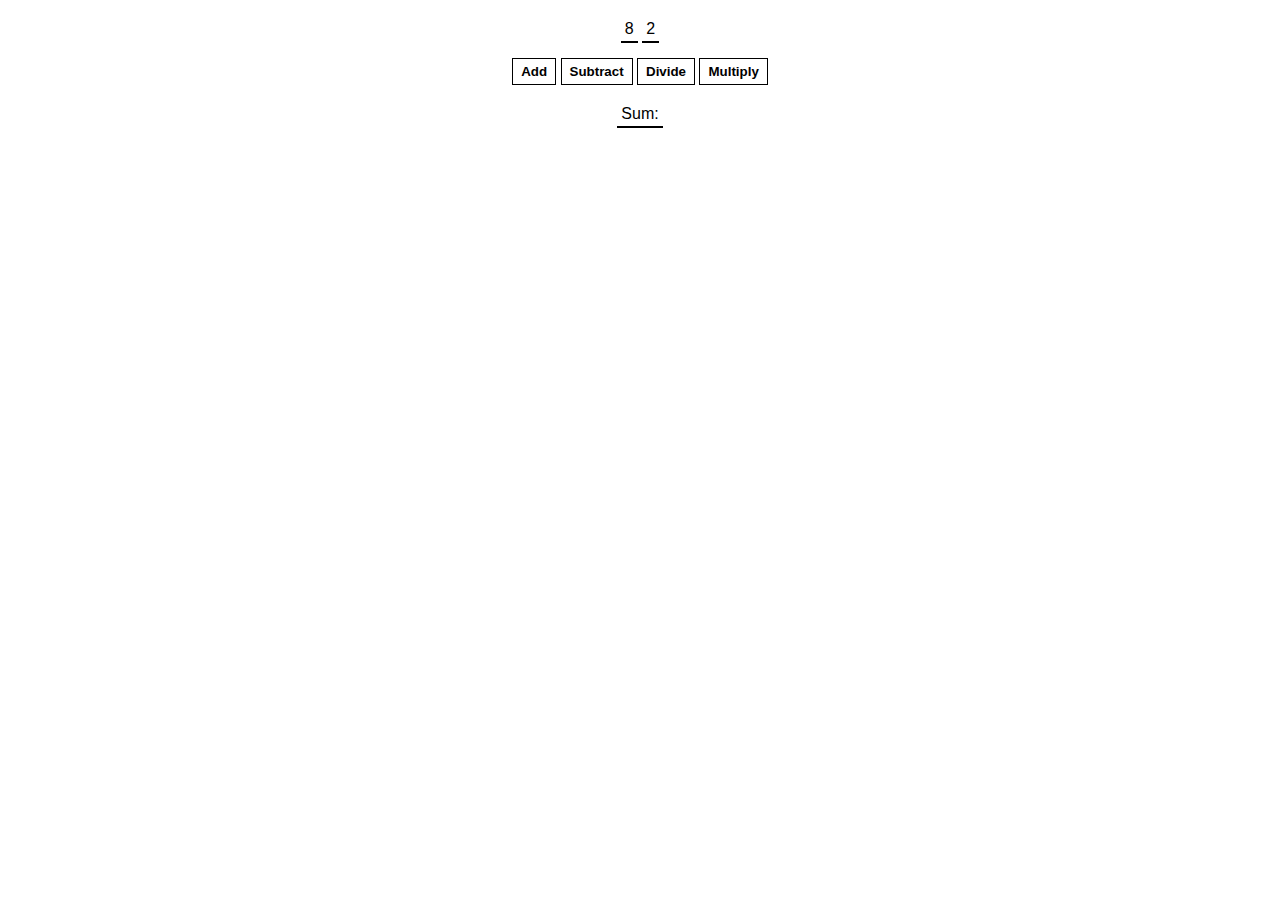
<file: index.html>
<html>
    <head>
        <link rel="stylesheet" href="index.css">
    </head>
    <body>
        <span id="num1-el"></span>
        <span id="num2-el"></span>
        <br>
        <button onclick="add()">Add</button>
        <button onclick="subtract()">Subtract</button>
        <button onclick="divide()">Divide</button>
        <button onclick="multiply()">Multiply</button>
        <br>
        <span id="sum-el">Sum: </span>
        <script src="index.js"></script>
    </body>
</html>
</file>
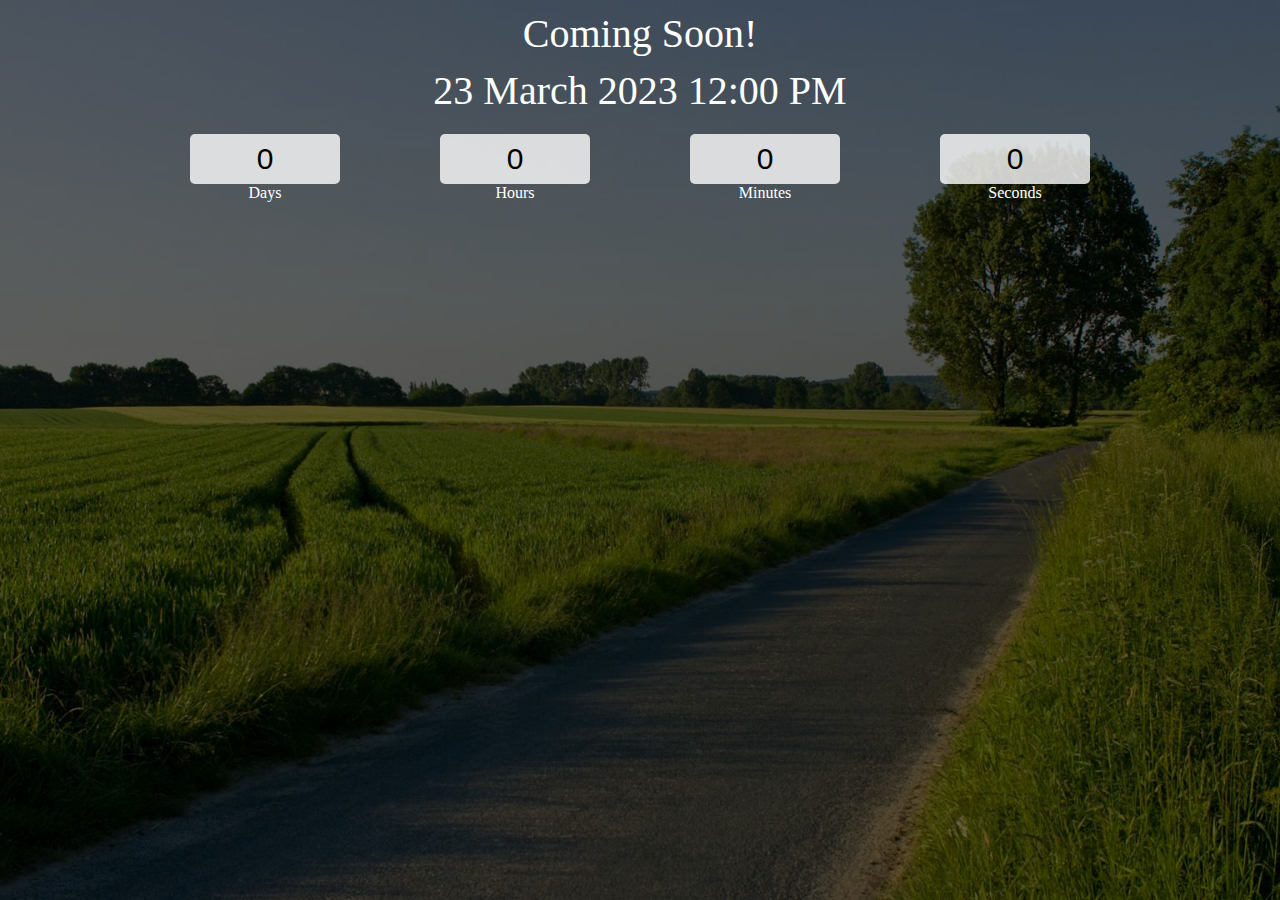
<file: countdown.html>
<!DOCTYPE html>
<html lang="en">
<head>
    <meta charset="UTF-8">
    <meta http-equiv="X-UA-Compatible" content="IE=edge">
    <meta name="viewport" content="width=device-width, initial-scale=1.0">
    <title>Document</title>
    <link rel="stylesheet" href="countdown.css">
</head>
<body>
<div class="main">
    <div class="overlay">
        <div class="title">Coming Soon!</div>
        <div class="title" id="end-date">23 March 2023 10:00 PM</div>
        <div class="col">
            <div>
            <input type="text"readonly value="0">
            </br>
            <label for="">Days</label>
            </div>
            <div>
                <input type="text"readonly value="0">
            </br>
                <label for="">Hours</label>
                </div>
                <div>
                    <input type="text"readonly value="0">
                </br>
                    <label for="">Minutes</label>
                    </div>
                    <div>
                        <input type="text"readonly value="0">
                    </br>
                        <label for="">Seconds</label>
                        </div>
        </div>
    </div>
</div>


    








    <script src="./countdown/countdown.js"></script>
</body>
</html>
</file>
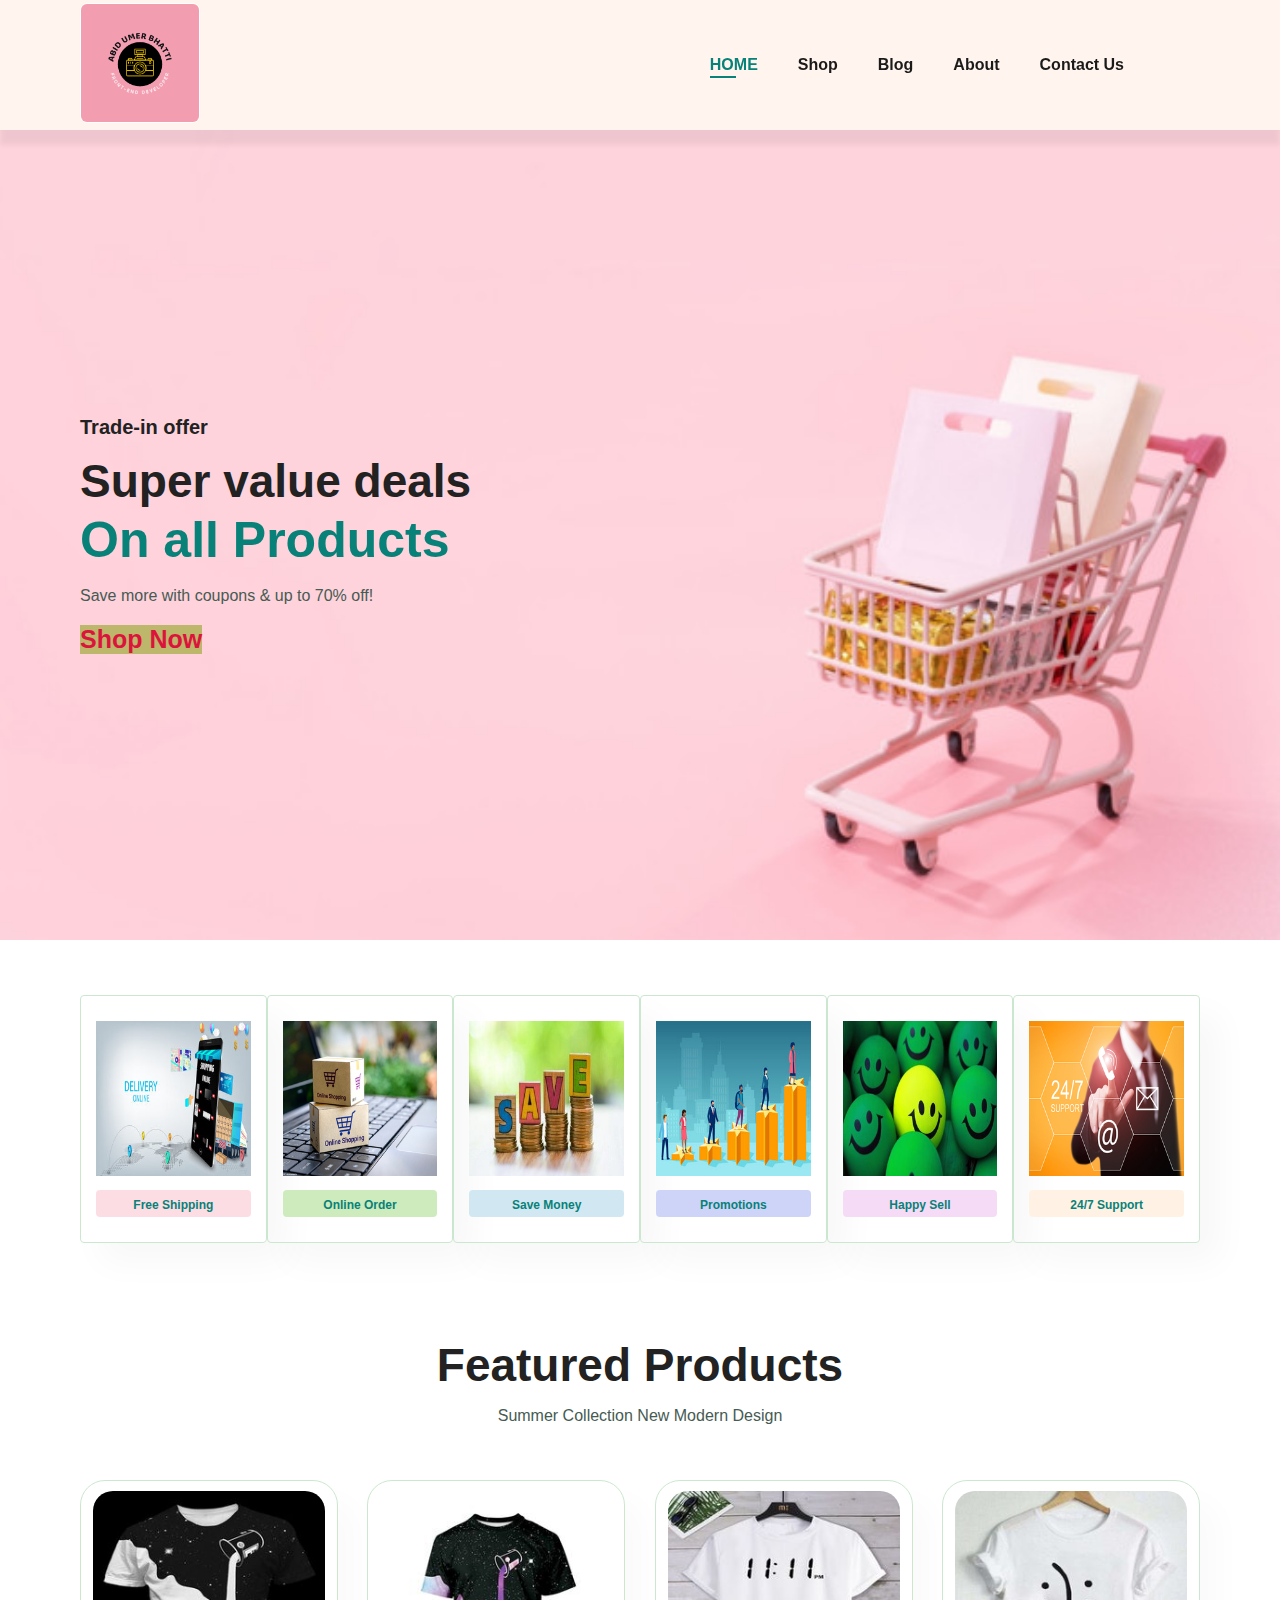
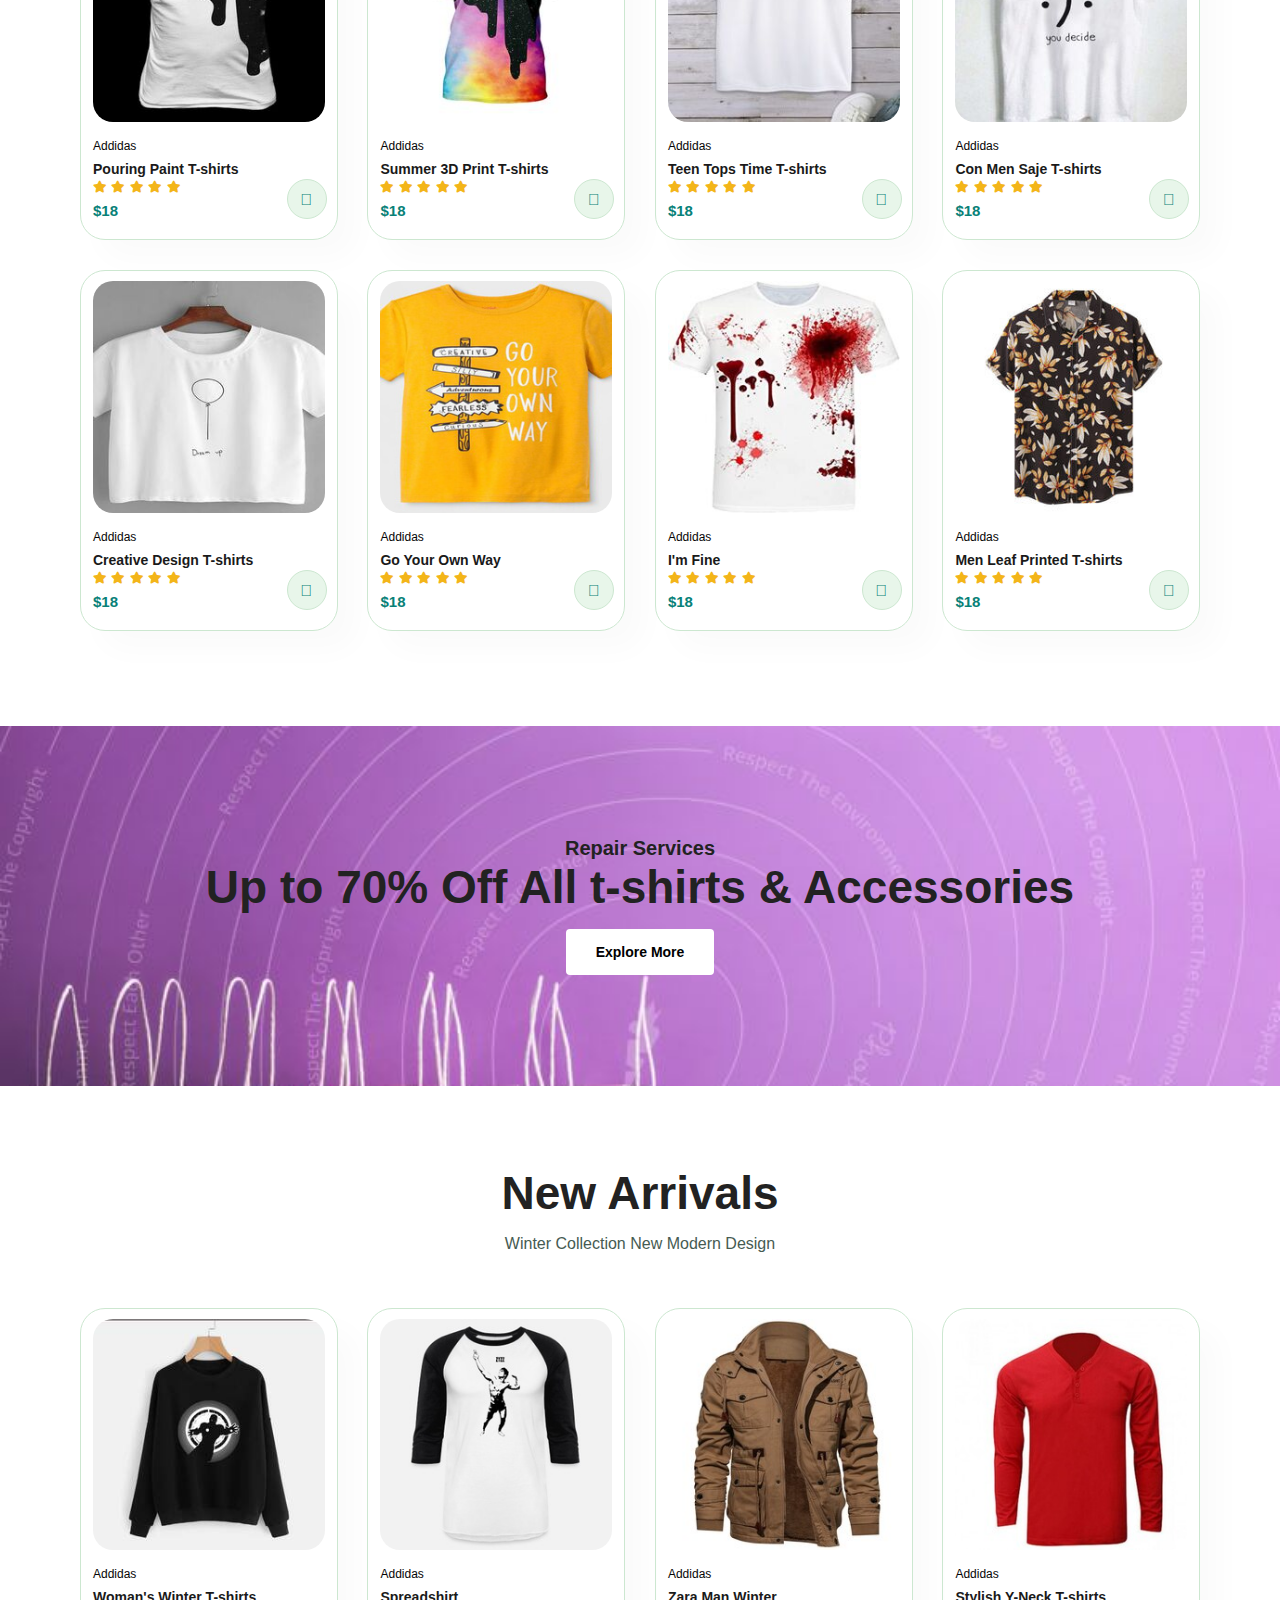
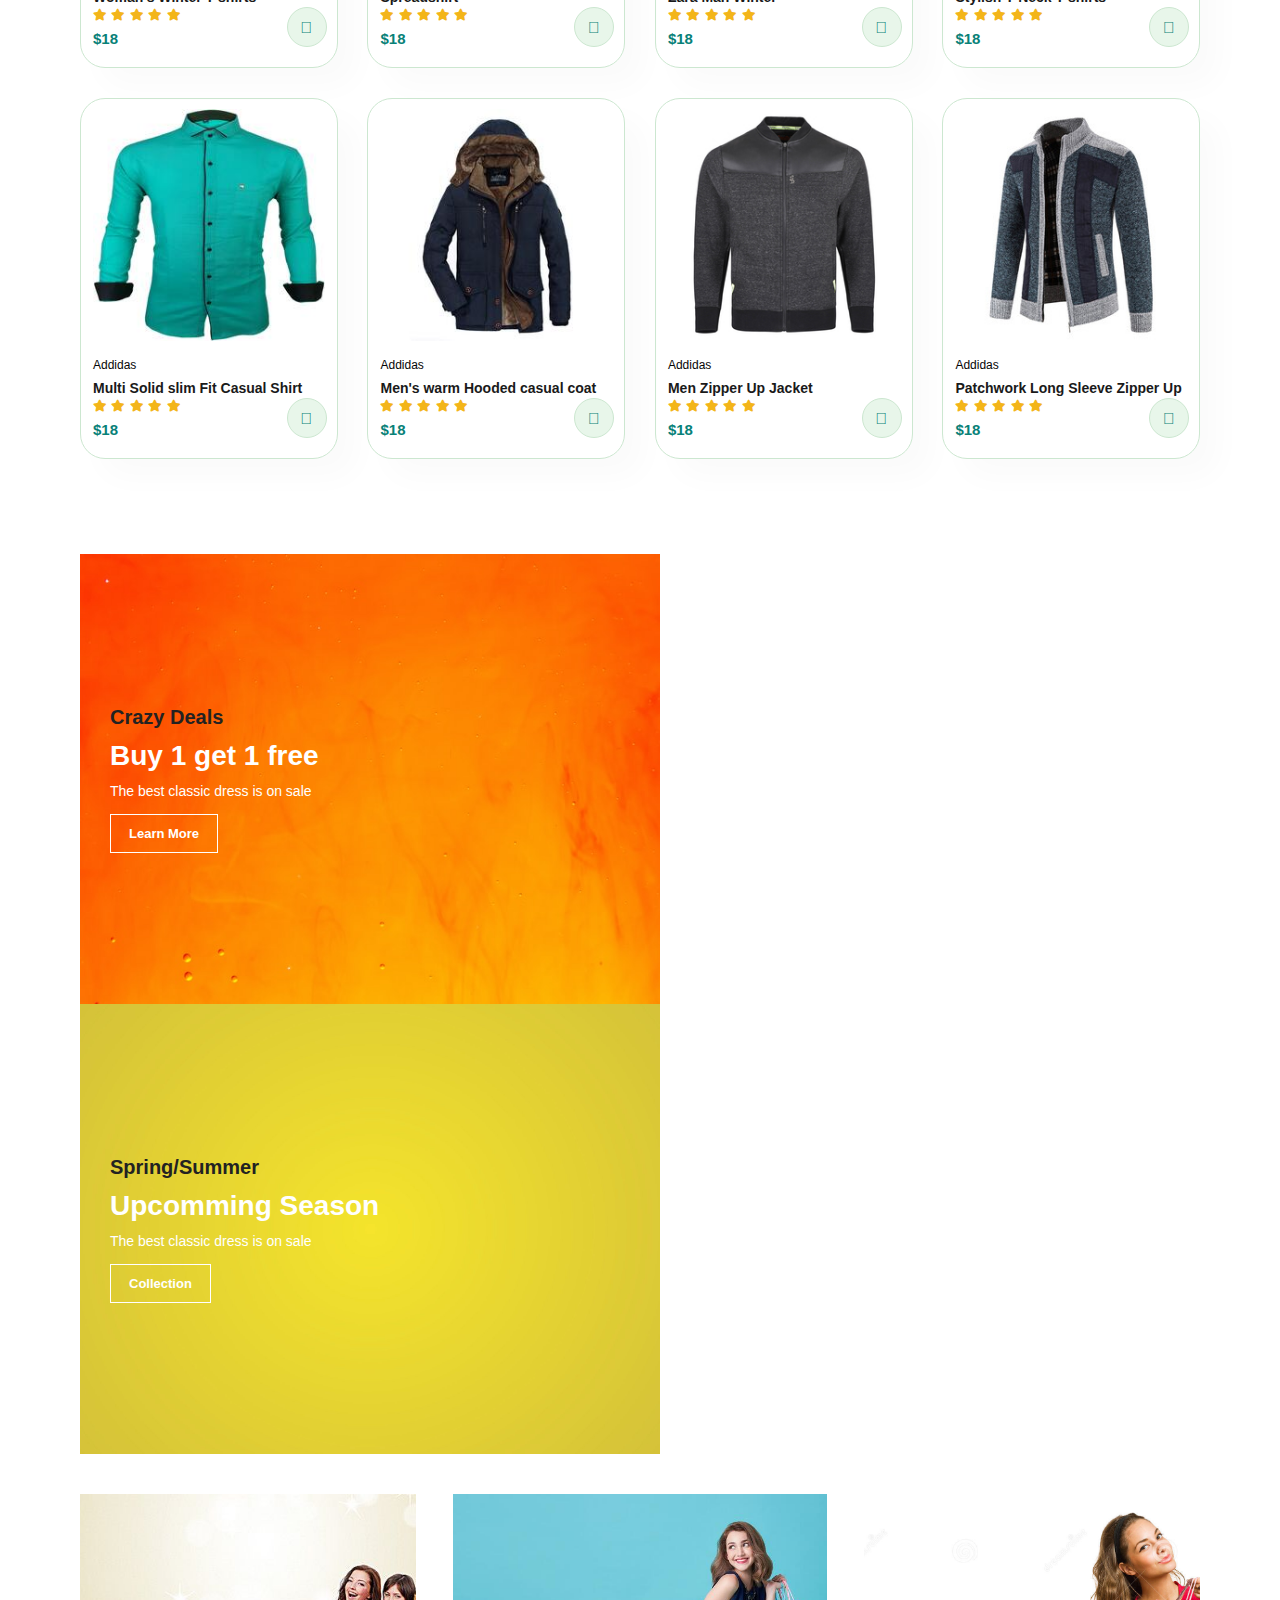
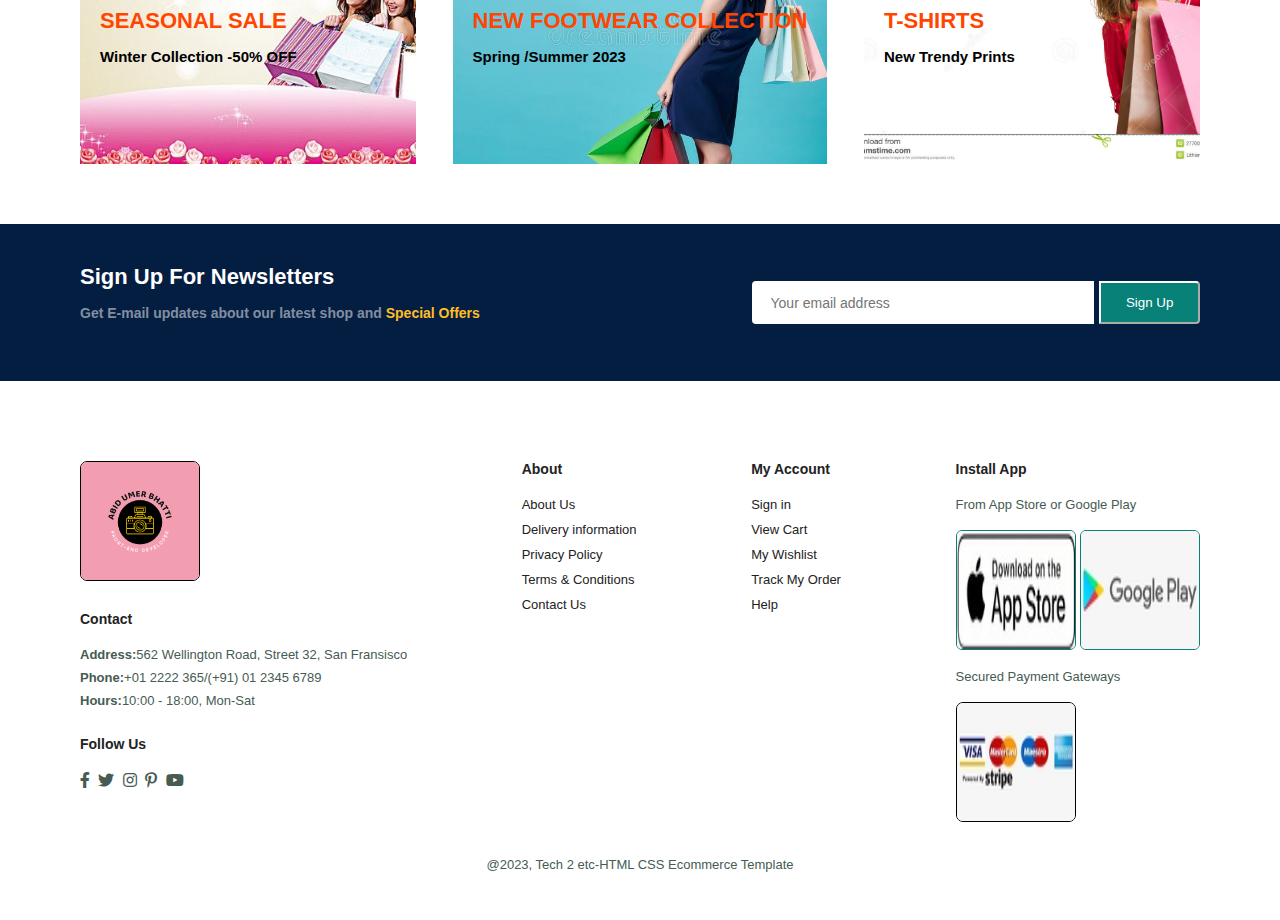
<file: ecommerce.html>
<!DOCTYPE html>
<html lang="en">
<head>
    <meta charset="UTF-8">
    <meta http-equiv="X-UA-Compatible" content="IE=edge">
    <meta name="viewport" content="width=device-width, initial-scale=1.0">
    <title>E-Commerce Site</title>
    <link rel="stylesheet" href="ecommerce.css">
    <link rel="stylesheet" href="https://pro.fontawesome.com/releases/v5.10.0/css/all.css"/>
</head>
<body>
    <section id="header">
        <a href="#"><img src="./assets/logos/MyLogo2.png"></a>
        <div>
        <ul id="navbar">
        
        <li><a class="active" href="ecommerce.html">HOME</a></li>
        <li><a href="shop.html">Shop</a></li>
        <li><a href="blog.html">Blog</a></li>
        <li><a href="about.html">About</a></li>
        <li><a href="contact.html">Contact Us</a></li>
        <li id="lg-bag"><a href="cart.html"><i class="far fa-shopping-bag"></i></a></li>
        <a href="#" id="close"><i class="far fa-times"></i></a>
    </ul>
        </div>

    <div id="mobile">
        <a href="cart.html"><i class="far fa-shopping-bag"></i></a>
        <i id="bar" class="fas fa-outdent"></i>
    </div>
    </section>

    <section id="hero">
        <h4>Trade-in offer</h4>
        <h2>Super value deals</h2>
        <h1>On all Products</h1>
        <p>Save more with coupons & up to 70% off!</p>
        <button>Shop Now</button>

    </section>

    <section id="feature" class="section-p1">
        <div class="fe-box">
            <img src="./assets/features/f1.jpg" alt="">
            <h6>Free Shipping</h6>
        </div>

        <div class="fe-box">
            <img src="./assets/features/f2.jpg" alt="">
            <h6>Online Order</h6>
        </div>
        <div class="fe-box">
            <img src="./assets/features/f3.jpg" alt="">
            <h6>Save Money</h6>
        </div>
        <div class="fe-box">
            <img src="./assets/features/f4.jpg" alt="">
            <h6>Promotions</h6>
        </div>
        <div class="fe-box">
            <img src="./assets/features/f5.jpg" alt="">
            <h6>Happy Sell</h6>
        </div>
        <div class="fe-box">
            <img src="./assets/features/f6.jpg" alt="">
            <h6>24/7 Support</h6>
        </div>
    </section>

    <section id="product1" class="section-p1">
    <h2>Featured Products</h2>
    <p>Summer Collection New Modern Design</p>
    <div class="pro-container">
        <div class="pro">
            <img src="./assets/products/p1.jpg">
            <div class="des">
                <span>Addidas</span>
                <h5>Pouring Paint T-shirts</h5>
                <div class="star">
                    <i class="fas fa-star"></i>
                    <i class="fas fa-star"></i>
                    <i class="fas fa-star"></i>
                    <i class="fas fa-star"></i>
                    <i class="fas fa-star"></i>
                </div>
                <h4>$18</h4>
            </div>
            <a href="#"><i class="fal fa-shopping-cart cart"></i></a>
        </div>

        <div class="pro">
            <img src="./assets/products/p2.jpg">
            <div class="des">
                <span>Addidas</span>
                <h5>Summer 3D Print T-shirts</h5>
                <div class="star">
                    <i class="fas fa-star"></i>
                    <i class="fas fa-star"></i>
                    <i class="fas fa-star"></i>
                    <i class="fas fa-star"></i>
                    <i class="fas fa-star"></i>
                </div>
                <h4>$18</h4>
            </div>
            <a href="#"><i class="fal fa-shopping-cart cart"></i></a>
        </div>
        <div class="pro">
            <img src="./assets/products/p3.jpg">
            <div class="des">
                <span>Addidas</span>
                <h5>Teen Tops Time T-shirts</h5>
                <div class="star">
                    <i class="fas fa-star"></i>
                    <i class="fas fa-star"></i>
                    <i class="fas fa-star"></i>
                    <i class="fas fa-star"></i>
                    <i class="fas fa-star"></i>
                </div>
                <h4>$18</h4>
            </div>
            <a href="#"><i class="fal fa-shopping-cart cart"></i></a>
        </div>
        <div class="pro">
            <img src="./assets/products/p4.jpg">
            <div class="des">
                <span>Addidas</span>
                <h5>Con Men Saje T-shirts</h5>
                <div class="star">
                    <i class="fas fa-star"></i>
                    <i class="fas fa-star"></i>
                    <i class="fas fa-star"></i>
                    <i class="fas fa-star"></i>
                    <i class="fas fa-star"></i>
                </div>
                <h4>$18</h4>
            </div>
            <a href="#"><i class="fal fa-shopping-cart cart"></i></a>
        </div>
        <div class="pro">
            <img src="./assets/products/p5.jpg">
            <div class="des">
                <span>Addidas</span>
                <h5>Creative Design T-shirts</h5>
                <div class="star">
                    <i class="fas fa-star"></i>
                    <i class="fas fa-star"></i>
                    <i class="fas fa-star"></i>
                    <i class="fas fa-star"></i>
                    <i class="fas fa-star"></i>
                </div>
                <h4>$18</h4>
            </div>
            <a href="#"><i class="fal fa-shopping-cart cart"></i></a>
        </div>
        <div class="pro">
            <img src="./assets/products/p6.jpg">
            <div class="des">
                <span>Addidas</span>
                <h5>Go Your Own Way</h5>
                <div class="star">
                    <i class="fas fa-star"></i>
                    <i class="fas fa-star"></i>
                    <i class="fas fa-star"></i>
                    <i class="fas fa-star"></i>
                    <i class="fas fa-star"></i>
                </div>
                <h4>$18</h4>
            </div>
            <a href="#"><i class="fal fa-shopping-cart cart"></i></a>
        </div>
        <div class="pro">
            <img src="./assets/products/p7.jpg">
            <div class="des">
                <span>Addidas</span>
                <h5>I'm Fine </h5>
                <div class="star">
                    <i class="fas fa-star"></i>
                    <i class="fas fa-star"></i>
                    <i class="fas fa-star"></i>
                    <i class="fas fa-star"></i>
                    <i class="fas fa-star"></i>
                </div>
                <h4>$18</h4>
            </div>
            <a href="#"><i class="fal fa-shopping-cart cart"></i></a>
        </div>
        <div class="pro">
            <img src="./assets/products/p8.jpg">
            <div class="des">
                <span>Addidas</span>
                <h5>Men Leaf Printed T-shirts</h5>
                <div class="star">
                    <i class="fas fa-star"></i>
                    <i class="fas fa-star"></i>
                    <i class="fas fa-star"></i>
                    <i class="fas fa-star"></i>
                    <i class="fas fa-star"></i>
                </div>
                <h4>$18</h4>
            </div>
            <a href="#"><i class="fal fa-shopping-cart cart"></i></a>
        </div> 

    </div>

    </section>

    <section id="banner" class="section-m1">
        <h4>Repair Services</h4>
        <h2>Up to <span>70% Off</span> All t-shirts & Accessories</h2>
        <button class="normal">Explore More</button>


    </section>

    <section id="product1" class="section-p1">
        <h2>New Arrivals</h2>
        <p>Winter Collection New Modern Design</p>
        <div class="pro-container">
            <div class="pro">
                <img src="./assets/new arrivals/n1.jpg">
                <div class="des">
                    <span>Addidas</span>
                    <h5>Woman's Winter T-shirts</h5>
                    <div class="star">
                        <i class="fas fa-star"></i>
                        <i class="fas fa-star"></i>
                        <i class="fas fa-star"></i>
                        <i class="fas fa-star"></i>
                        <i class="fas fa-star"></i>
                    </div>
                    <h4>$18</h4>
                </div>
                <a href="#"><i class="fal fa-shopping-cart cart"></i></a>
            </div>
    
            <div class="pro">
                <img src="./assets/new arrivals/n2.jpg">
                <div class="des">
                    <span>Addidas</span>
                    <h5>Spreadshirt</h5>
                    <div class="star">
                        <i class="fas fa-star"></i>
                        <i class="fas fa-star"></i>
                        <i class="fas fa-star"></i>
                        <i class="fas fa-star"></i>
                        <i class="fas fa-star"></i>
                    </div>
                    <h4>$18</h4>
                </div>
                <a href="#"><i class="fal fa-shopping-cart cart"></i></a>
            </div>
            <div class="pro">
                <img src="./assets/new arrivals/n3.jpg">
                <div class="des">
                    <span>Addidas</span>
                    <h5>Zara Man Winter</h5>
                    <div class="star">
                        <i class="fas fa-star"></i>
                        <i class="fas fa-star"></i>
                        <i class="fas fa-star"></i>
                        <i class="fas fa-star"></i>
                        <i class="fas fa-star"></i>
                    </div>
                    <h4>$18</h4>
                </div>
                <a href="#"><i class="fal fa-shopping-cart cart"></i></a>
            </div>
            <div class="pro">
                <img src="./assets/new arrivals/n4.jpg">
                <div class="des">
                    <span>Addidas</span>
                    <h5>Stylish Y-Neck T-shirts</h5>
                    <div class="star">
                        <i class="fas fa-star"></i>
                        <i class="fas fa-star"></i>
                        <i class="fas fa-star"></i>
                        <i class="fas fa-star"></i>
                        <i class="fas fa-star"></i>
                    </div>
                    <h4>$18</h4>
                </div>
                <a href="#"><i class="fal fa-shopping-cart cart"></i></a>
            </div>
            <div class="pro">
                <img src="./assets/new arrivals/n5.jpg">
                <div class="des">
                    <span>Addidas</span>
                    <h5>Multi Solid slim Fit Casual Shirt</h5>
                    <div class="star">
                        <i class="fas fa-star"></i>
                        <i class="fas fa-star"></i>
                        <i class="fas fa-star"></i>
                        <i class="fas fa-star"></i>
                        <i class="fas fa-star"></i>
                    </div>
                    <h4>$18</h4>
                </div>
                <a href="#"><i class="fal fa-shopping-cart cart"></i></a>
            </div>
            <div class="pro">
                <img src="./assets/new arrivals/n6.jpg">
                <div class="des">
                    <span>Addidas</span>
                    <h5>Men's warm Hooded casual coat</h5>
                    <div class="star">
                        <i class="fas fa-star"></i>
                        <i class="fas fa-star"></i>
                        <i class="fas fa-star"></i>
                        <i class="fas fa-star"></i>
                        <i class="fas fa-star"></i>
                    </div>
                    <h4>$18</h4>
                </div>
                <a href="#"><i class="fal fa-shopping-cart cart"></i></a>
            </div>
            <div class="pro">
                <img src="./assets/new arrivals/n7.jpg">
                <div class="des">
                    <span>Addidas</span>
                    <h5>Men Zipper Up Jacket</h5>
                    <div class="star">
                        <i class="fas fa-star"></i>
                        <i class="fas fa-star"></i>
                        <i class="fas fa-star"></i>
                        <i class="fas fa-star"></i>
                        <i class="fas fa-star"></i>
                    </div>
                    <h4>$18</h4>
                </div>
                <a href="#"><i class="fal fa-shopping-cart cart"></i></a>
            </div>
            <div class="pro">
                <img src="./assets/new arrivals/n8.jpg">
                <div class="des">
                    <span>Addidas</span>
                    <h5>Patchwork Long Sleeve Zipper Up</h5>
                    <div class="star">
                        <i class="fas fa-star"></i>
                        <i class="fas fa-star"></i>
                        <i class="fas fa-star"></i>
                        <i class="fas fa-star"></i>
                        <i class="fas fa-star"></i>
                    </div>
                    <h4>$18</h4>
                </div>
                <a href="#"><i class="fal fa-shopping-cart cart"></i></a>
            </div> 
    
        </div>
    
        </section>

<section id="sm-banner" class="section-p1">
<div class="banner-box">
    <h4>Crazy Deals</h4>
    <h2>Buy 1 get 1 free</h2>
    <span>The best classic dress is on sale</span>
    <button class="white">Learn More</button>
</div>

<div class="banner-box banner-box2">
    <h4>Spring/Summer</h4>
    <h2>Upcomming Season</h2>
    <span>The best classic dress is on sale</span>
    <button class="white">Collection</button>
    </div>

</section>

<section id="banner3">
    <div class="banner-box">
        <h2>SEASONAL SALE</h2>
        <h3>Winter Collection -50% OFF</h3>
        </div>
        <div class="banner-box2">
            <h2>NEW FOOTWEAR COLLECTION</h2>
            <h3>Spring /Summer 2023</h3>
            </div>
            <div class="banner-box3">
                <h2>T-SHIRTS</h2>
                <h3>New Trendy Prints</h3>
                </div>
</section>

<section id="newsletter" class="section-p1 section-m1">
    <div class="newstext">
        <h4>Sign Up For Newsletters</h4>
        <p>Get E-mail updates about our latest shop and <span> Special Offers </span></p>
    </div>
    <div class="form">
        <input type="text" placeholder="Your email address">
        <button>Sign Up</button>
    </div>
</section>

<footer class="section-p1">
    <div class="col">
        <img class="logo" src="./assets/logos/MyLogo2.png">
        <h4>Contact</h4>
        <p><strong>Address:</strong>562 Wellington Road, Street 32, San Fransisco</p>
        <p><strong>Phone:</strong>+01 2222 365/(+91) 01 2345 6789</p>
        <p><strong>Hours:</strong>10:00 - 18:00, Mon-Sat</p>
        <div class="follow">
            <h4>Follow Us</h4>
            <div class="icon">
                <i class="fab fa-facebook-f"></i>
                <i class="fab fa-twitter"></i>
                <i class="fab fa-instagram"></i>
                <i class="fab fa-pinterest-p"></i>
                <i class="fab fa-youtube"></i>
            </div>
        </div>
    </div>

    <div class="col">
        <h4>About</h4>
        <a href="#">About Us</a>
        <a href="#">Delivery information</a>
        <a href="#">Privacy Policy</a>
        <a href="#">Terms & Conditions</a>
        <a href="#">Contact Us</a>        
    </div>
    <div class="col">
        <h4>My Account</h4>
        <a href="#">Sign in</a>
        <a href="#">View Cart</a>
        <a href="#">My Wishlist</a>
        <a href="#">Track My Order</a>
        <a href="#">Help</a>
    </div>
    <div class="col install">
        <h4>Install App</h4>
        <p>From App Store or Google Play</p>
        <div class="row">
            <img src="./assets/footer/download on the app store.jpg" width="150" height="50" alt="">
            <img src="./assets/footer/Google Play.jpg" width="150" height="50" alt="">
        </div>
        <p>Secured Payment Gateways</p>
        <img src="./assets/footer/payment gateways.jpg" width="150" height="50" alt="">
    </div>
    <div class="copyright">
        <p>@2023, Tech 2 etc-HTML CSS Ecommerce Template </p>
    </div>
</footer>

    <script src="ecommerce/ecommerce.js"></script>
</body>
</html>
</file>
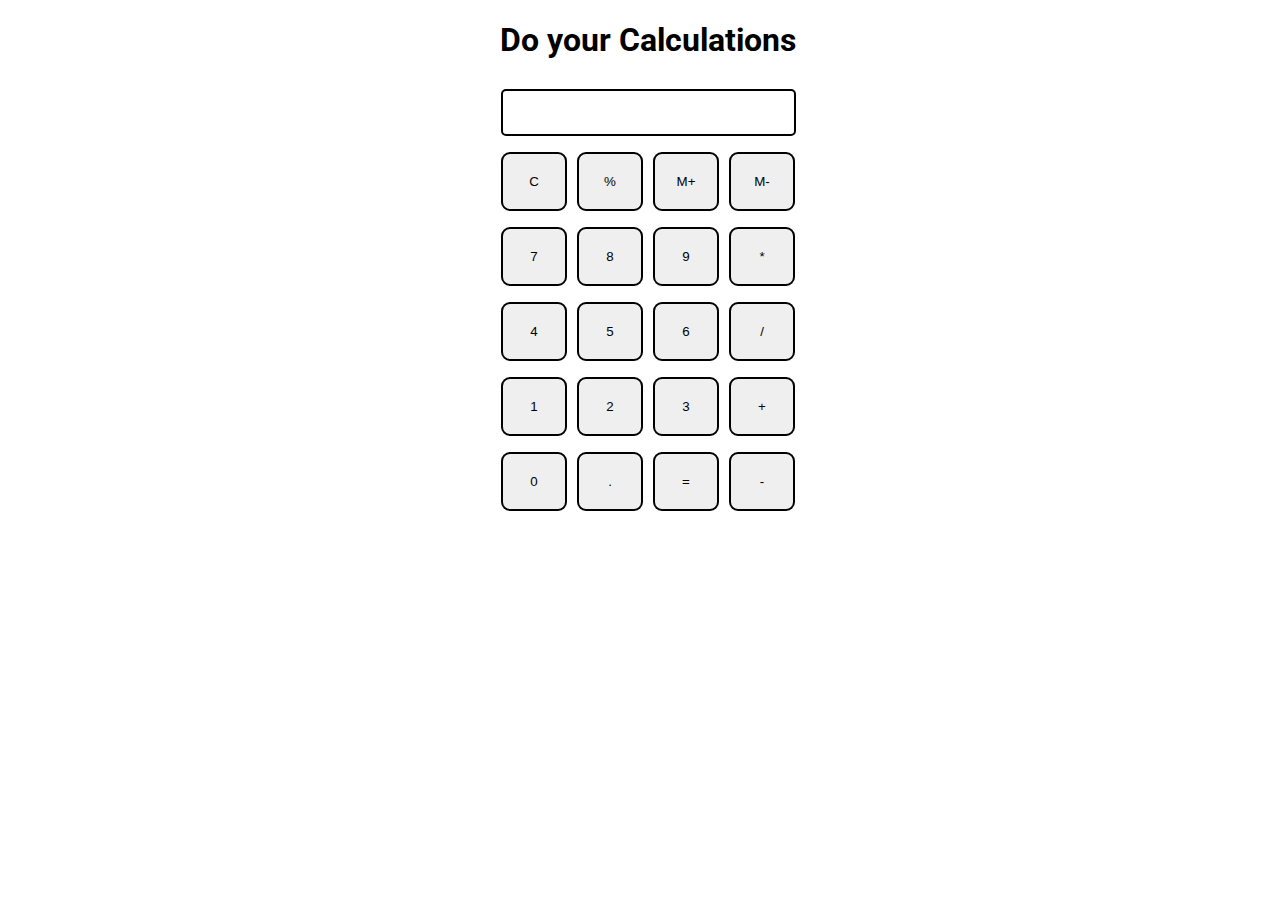
<file: Calculator-app/calculator.html>
<!DOCTYPE html>
<html>

<head>
  <meta charset="utf-8">
  <meta name="viewport" content="width=device-width">
  <title>Calculate</title>
  <link href="calculator.css" rel="stylesheet" type="text/css" />
  <link href="utilities.css" rel="stylesheet" type="text/css" />
</head>

<body>
  <h1 class="text-center">Do your Calculations</h1>
  <div class="container flex flex-col items-center mx-auto m-w-20">
    <div class="row">
      <input class="input" type="text"/>
    </div>
    <div class="row">
      <button class="button">C</button>
      <button class="button">%</button>
      <button class="button">M+</button>
      <button class="button">M-</button>
    </div>
    <div class="row">
      <button class="button">7</button>
      <button class="button">8</button>
      <button class="button">9</button>
      <button class="button">*</button>
    </div>
    <div class="row">
      <button class="button">4</button>
      <button class="button">5</button>
      <button class="button">6</button>
      <button class="button">/</button>
    </div>
    <div class="row">
      <button class="button">1</button>
      <button class="button">2</button>
      <button class="button">3</button>
      <button class="button">+</button>
    </div>
    <div class="row">
      <button class="button">0</button>
      <button class="button">.</button>
      <button class="button">=</button>
      <button class="button">-</button>
    </div>
  </div>
  <script src="calculator.js"></script>
</body>

</html>
</file>
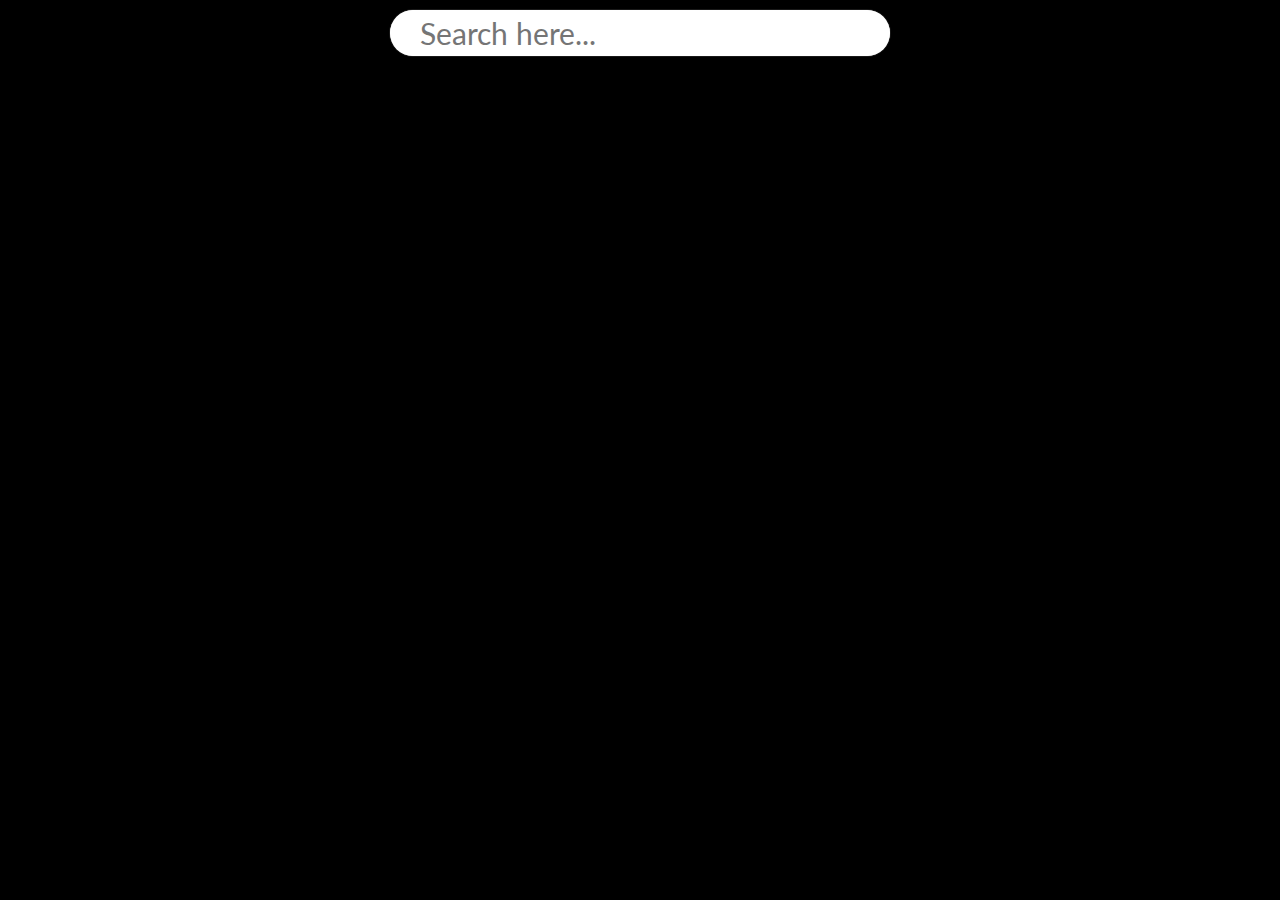
<file: Movie-Search-App/movie.html>
<!DOCTYPE html>
<html lang="en">

<head>
    <meta charset="UTF-8">
    <meta http-equiv="X-UA-Compatible" content="IE=edge">
    <meta name="viewport" content="width=device-width, initial-scale=1.0">
    <title>Movie-Search</title>
    <link rel="stylesheet" href="movie.css">
</head>

<body>
    <div class="main">
        <div class="row" style="justify-content: center;">
            <input type="search" id="search" autofocus autocomplete="off" placeholder="Search here..." />
        </div>
        <div class="row" id="movie-box">

        </div>
    </div>
    <script src="movie.js"></script>
</body>

</html>
</file>
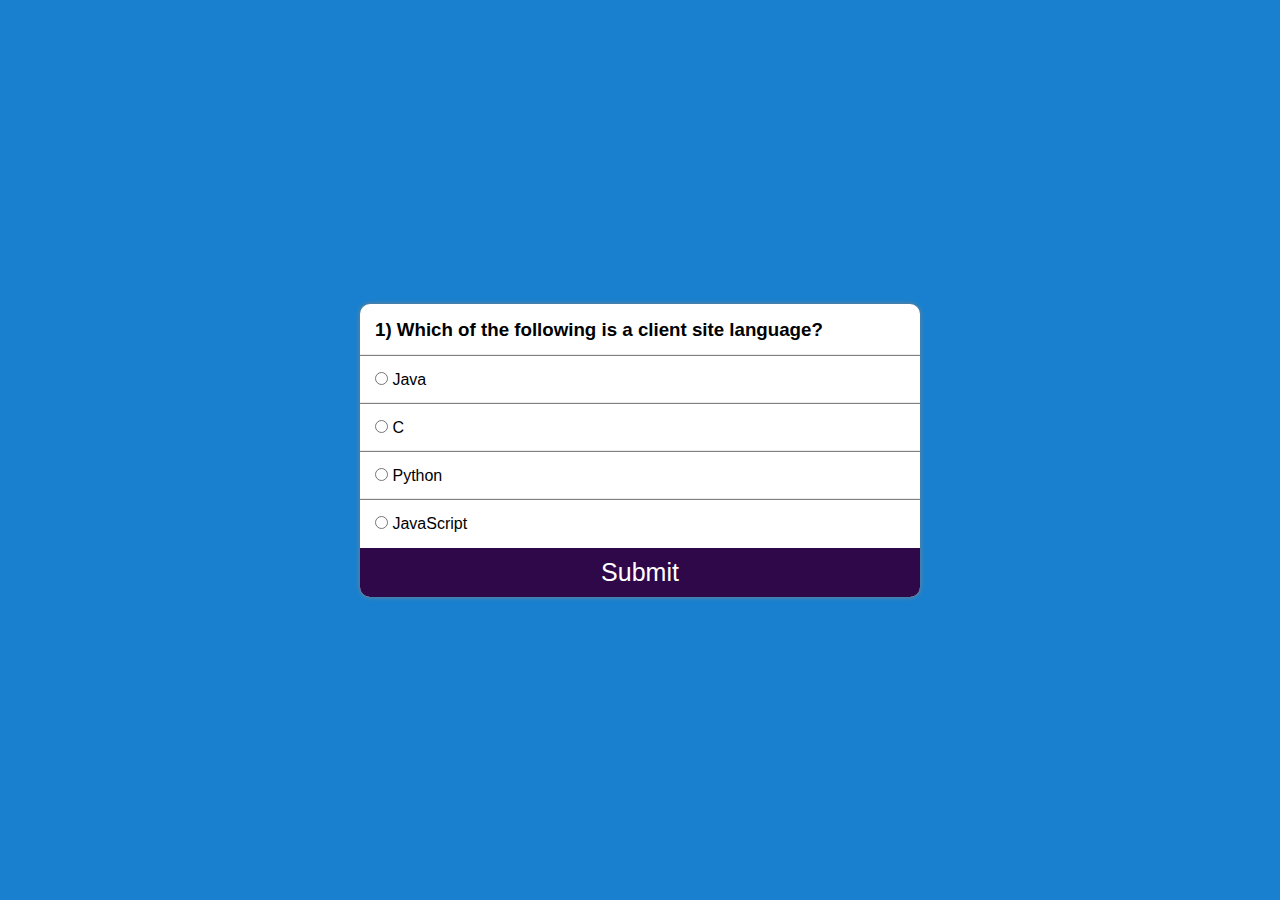
<file: Quiz-App/quiz.html>
<!DOCTYPE html>
<html lang="en">

<head>
    <meta charset="UTF-8">
    <meta http-equiv="X-UA-Compatible" content="IE=edge">
    <meta name="viewport" content="width=device-width, initial-scale=1.0">
    <title>Document</title>
    <link rel="stylesheet" href="quiz.css" />
</head>

<body>
    <section class="main">

        <div class="container">
            <div class="col">
                <h3 id="questionBox">
                    1) Lorem ipsum dolor sit amet, consectetur adipisicing elit Debitis?
                </h3>
            </div>
            <div class="col box">
                <input name="option" type="radio" id="first" value="a" required>
                <label for="first">Testing 1</label>
            </div>
            <div class="col box">
                <input name="option" type="radio" id="second" value="b" required>
                <label for="second">Testing 2</label>
            </div>
            <div class="col box">
                <input name="option" type="radio" id="third" value="c" required>
                <label for="third">Testing 3</label>
            </div>
            <div class="col box">
                <input name="option" type="radio" id="fourth" value="d" required>
                <label for="fourth">Testing 4</label>
            </div>
            <button id="submit">Submit</button>
        </div>

    </section>
    <script src="quiz.js"></script>
</body>

</html>
</file>
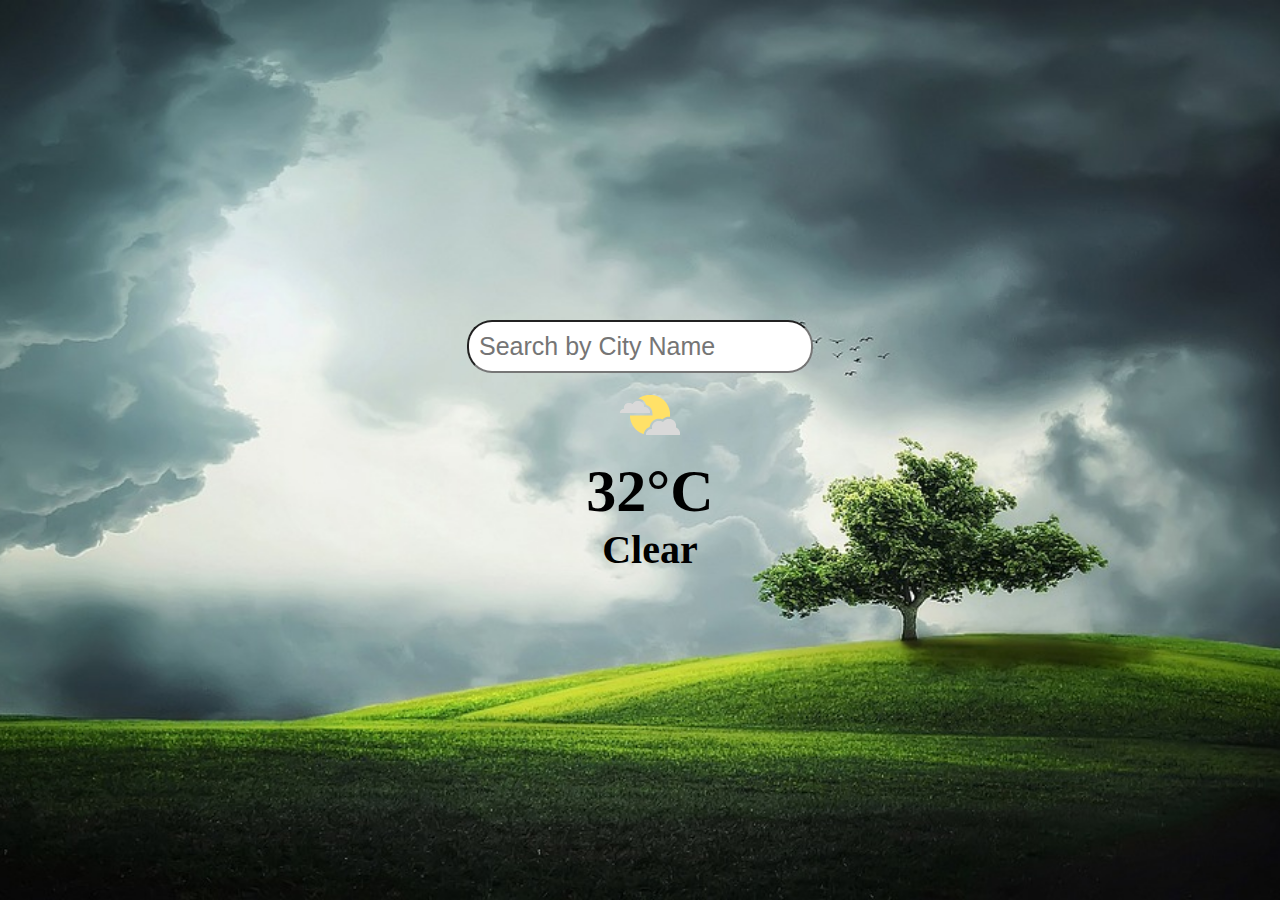
<file: Weather App/weather.html>
<!DOCTYPE html>
<html lang="en">
<head>
    <meta charset="UTF-8">
    <meta http-equiv="X-UA-Compatible" content="IE=edge">
    <meta name="viewport" content="width=device-width, initial-scale=1.0">
    <title>Weather App</title>
    <link rel="stylesheet" href="./weather.css">
</head>
<body>
    <main>
<div class="row">
    <form action="">
<input type="search" id="search" placeholder="Search by City Name">
</form>

    <div class="row" id="weather">
<div>
    <img src="./assets/partly_cloudy.png" alt="">
</div>
<div>
    <h2>32&#176C</h2>
    <h4>Clear</h4>
</div>
</div>
</div>
    </main>
    





    <script src="./weather.js"></script>
</body>
</html>
</file>
<file: index.css>
body {
    font-family: Arial, Helvetica, sans-serif;
    padding: 20px 0;
    margin: 0;
    text-align: center;
}

span {
    border-bottom: 2px solid black;
    padding: 4px;
}

button {
    margin: 20px 0;
    background: white;
    color: black;
    border: 1px solid black;
    font-weight: bold;
    cursor: pointer;
    padding: 5px 8px;
}
</file>
<file: countdown.css>
*{
    padding: 0;
    margin: 0;
    box-sizing: border-box;
}
.main{
    width: 100%;
    height: 100vh;
    background: url(./assets/countdown/bg1.jpg) center center;
    background-size: cover;
}
.overlay{
    display: flex;
    flex-direction: column;
    align-items: center;
    width: 100%;
    height: 100%;
    background-color: rgba(0, 0, 0, 0.6);
}
.title{
    margin-top: 10px;
    color: #fff;
    text-align: center;
    font-size: 2.5rem;
}
.col{
    margin-top: 20px;
    display: flex;
    width: 1000px;
    
    color: #fff;
    
    justify-content: center;
}
.col div{
    width: 250px;
    text-align: center;
}
input{
    background-color: rgba(255,255,255,0.8);
    border-color: transparent;
    border-radius: 5px;
    height: 50px;
    width: 60%;
    text-align: center;
    font-size: 30px;
}



@media(max-width: 477px){

    
    
    .title{
        text-align: center;
        align-items: center;
        font-size: 20px;
    }
    .col div{
        text-align: center;
        align-items: center;
        justify-content: center;
        width: 80px;
        
    }
    input{
        width: 40px;
    }
    
}
body{
        
    overflow-x: hidden;
}

@media(max-width: 799px){
    body{
        overflow-x: hidden;
    }
    .title{
        text-align: center;
        align-items: center;
        font-size: 20px;
    }
    .col div{
        width: 100px;
    }
}
</file>
<file: ecommerce.css>
*{
    margin: 0;
    padding: 0;
    box-sizing: border-box;
    font-family: 'Segoe UI', Tahoma, Geneva, Verdana, sans-serif;
}
html{
    scroll-behavior: smooth;
    }
h1{
    font-size: 50px;
    line-height: 64px;
    color: #222;
}
h2{
    font-size: 46px;
    line-height: 54px;
    color: #222;
}
h4{
    font-size: 20px;
    color: #222;
}
h6{
    font-size: 12px;
    font-weight: 700;
}
p{
    font-size: 16px;
    color: #465b52;
    margin: 15px 0 20px 0;
}
.section-p1{
    padding: 40px 80px;
}
.section-m1{
    margin: 40px 0;
}
button.normal{
    font-size: 14px;
    font-weight: 600;
    margin-top: 15px;
    padding: 15px 30px;
    color: #000;
    background-color:#fff;
    border-radius: 4px;
    cursor: pointer;
    border: none;
    outline: none;
    transition: 0.2s;
}
button.white{
    font-size: 13px;
    font-weight: 600;
    
    padding: 11px 18px;
    color: #fff;
    background-color:transparent;
    
    cursor: pointer;
    border: 1px solid #fff;
    outline: none;
    transition: 0.2s;
}
body{
    width: 100%;
}
#header{
    height: 130px;
    display: flex;
    align-items: center;
    justify-content: space-between;
    padding: 20px 80px;
    background:seashell;
 box-shadow: 0 15px 5px  rgba(0,0,0,0.06);
 z-index: 999;
 position: sticky;
 top: 0;
 left: 0;
}
#header img{
    width: 120px;
    height: 120px;
    border: 1px solid #fff;
    border-radius: 7px;
}
#navbar{
    display: flex;
    align-items:center;
    justify-content: center;
    
    }
#navbar li{
    display: flex;
    align-items: center;
    justify-content: center;

    list-style: none;
    padding: 0 20px;
    position: relative;
}
#navbar li a{
    text-decoration: none;
    font-size: 16px;
    font-weight: 600;
    color: #1a1a1a;
    transition: 0.3s ease;
}
#navbar li a:hover,
#navbar li a.active{
    color: #088178;
}
#navbar li a.active::after,
#navbar li a:hover::after{
    content: "";
    width: 30%;
    height: 2px;
    background: #088178;
    position: absolute;
    bottom: -4px;
    left: 20px;
}
#mobile{
    display: none;
    align-items: center;
}
#close{
    display: none;
}

/* Home Page */

#hero{
    background-image: url('./assets/section-cover/How-to-do-Growth-of-eCommerce-Website-800x450.jpg');
    height: 90vh;
    width: 100%;
    background-size: cover;
    background-position: top 25% right 0;
    padding: 0 80px;
    display: flex;
    align-items: flex-start;
    justify-content: center;
    flex-direction: column;
}
#hero h4{
    padding-bottom: 15px;
}
#hero h1{
    color: #088178;
}
#hero button{
    background-color: darkkhaki;
    color: crimson;
    border: 5px;
    font-size: 25px;
    font-weight: 800;
    cursor: pointer;
}
#feature{
    display: flex;
    align-items: center;
    justify-content: space-between;
    flex-wrap: nowrap;
}
#feature .fe-box{
    width: fit-content;
    text-align: center;
    padding: 25px 15px;
    box-shadow: 20px 20px 34px rgba(0, 0, 0, 0.03);
    border: 1px solid #cce7d0;
    border-radius: 4px;
    margin: 15px 0;
}
#feature .fe-box:hover{
    box-shadow: 10px 10px 54px rgba(70, 62, 221, 0.1);
    
}
#feature .fe-box h6{
     
    padding: 9px 8px 6px 8px;
    line-height: 1;
    border-radius: 4px;
    color: #088178;
    background-color: #fddde4;
}
#feature .fe-box img{
    width: 100%;
    margin-bottom: 10px;
}
#feature .fe-box:nth-child(2) h6{
    background-color: #cdebbc;
}
#feature .fe-box:nth-child(3) h6{
    background-color: #d1e8f2;
}
#feature .fe-box:nth-child(4) h6{
    background-color: #cdd4f8;
}
#feature .fe-box:nth-child(5) h6{
    background-color: #f6dbf6;
}
#feature .fe-box:nth-child(6) h6{
    background-color: #fff2e5;
}

/* Product Section */

#product1{
    text-align: center;
}
#product1 .pro{
    width: 23%;
    min-width: 250px;
    padding: 10px 12px;
    border: 1px solid #cce7d0;
    border-radius: 25px;
    cursor: pointer;
    box-shadow: 20px 20px 30px rgba(0, 0, 0, 0.02);
    margin: 15px 0;
    position: relative;
}
#product1 .pro:hover{
    box-shadow: 20px 20px 30px rgba(0, 0, 0, 0.06);
}
#product1 .pro img{
    width: 100%;
    border-radius: 20px;
}
#product1 .pro .des{
    text-align: start;
    padding: 10px 0;
}
#product1 .pro .des span{
    color: #060606;
    font-size: 12px;
}
#product1 .pro .des h5{
    padding-top: 7px;
    color: #1a1a1a;
    font-size: 14px;
}
#product1 .pro .des i{
    font-size: 12px;
    color: rgb(243, 181, 25);
}
#product1 .pro .des h4{
    padding-top: 7px;
    font-size: 15px;
    font-weight: 700;
    color: #088178;
}
#product1 .pro .cart{
    width: 40px;
    height: 40px;
    line-height: 40px;
    border-radius: 50px;
    background-color: #e8f6ea;
    font-weight: 500;
    color: #088178;
    border: 1px solid #cce7d0;
    position: absolute;
    bottom: 20px;
    right: 10px;
}
#product1 .pro-container{
    display: flex;
    justify-content: space-between;
    padding-top: 20px;
    flex-wrap: wrap;
}

/* Banner Section */

#banner{
    display: flex;
    flex-direction: column;
    justify-content: center;
    align-items: center;
    text-align: center;
    background-image: url(./assets/banner/b1.jpeg);
    width: 100%;
    height: 40vh;
    background-size: cover;
    
}
#banner button:hover{
    background: #088178;
    color: #fff;
}
#sm-banner{
    display: flex;
    justify-content: space-between;
    flex-wrap: wrap;
}
#sm-banner .banner-box{
    display: flex;
    flex-direction: column;
    justify-content: center;
    align-items: flex-start;
    padding: 30px;
    background-image: url(./assets/banner/crazy-deal.jpg);
    min-width: 580px;
    height: 50vh;
    background-size: cover;
    background-position: center;
    }
    #sm-banner .banner-box2{
        background-image: url(./assets/banner/spring-summer.jpg);
    }
    #sm-banner h2{
        color: #fff;
        font-size: 28px;
        font-weight: 800;
    }
    #sm-banner span{
        color: #fff;
        font-size: 14px;
        font-weight: 500;
        padding-bottom: 15px;
    }
    #sm-banner .banner-box:hover button{
        background: #088178;
        border: 1px solid #088178
    }

    /*Banner3 Section*/

    #banner3{
        display: flex;
        justify-content: space-between;
        flex-wrap: wrap;
        padding: 0 80px;
    }
    #banner3 .banner-box{
        display: flex;
        flex-direction: column;
        justify-content: center;
        align-items: flex-start;
        background-image: url(./assets/banner/b2.jpg);
        min-width: 30%;
        height: 30vh;
        background-size: cover;
        background-position: center;
        padding: 20px;
        margin-bottom: 20px;
    }
        #banner3 .banner-box2{
            display: flex;
        flex-direction: column;
        justify-content: center;
        align-items: flex-start;
        
        min-width: 30%;
        height: 30vh;
        background-size: cover;
        background-position: center;
        padding: 20px;
        margin-bottom: 20px;
        background-image: url(./assets/banner/b3.jpg);    
        }
        #banner3 .banner-box3{
            display: flex;
        flex-direction: column;
        justify-content: center;
        align-items: flex-start;
        
        min-width: 30%;
        height: 30vh;
        background-size: cover;
        background-position: center;
        padding: 20px;
        margin-bottom: 20px;
            background-image: url(./assets/banner/b4.jpg);
        }
    
    #banner3 h2{
        color:orangered;
        font-weight: 900;
        font-size: 22px;
    }
    #banner3 h3{
        color: black;
        font-weight: 800;
        font-size: 15px;
    }

/* Newsletter Section */

#newsletter{
    display: flex;
    justify-content: space-between;
    flex-wrap: wrap;
    align-items: center;
    background-image: url();
    background-repeat: no-repeat;
    background-position: 20% 30%;
    background-color: #041e42;
}
#newsletter h4{
    font-size: 22px;
    font-weight: 700;
    color: #fff;
}
#newsletter p{
    font-size: 14px;
    font-weight: 700;
    color: #818ea0;
}
#newsletter p span{
    color: #ffbd27;
}
#newsletter input{
    height: 3.125em;
    padding: 0 1.25em;
    font-size: 14px;
    width: 100%;
    border: 1px solid transparent;
    border-radius: 4px;
    outline: none;
    border-top-right-radius: 0;
    border-bottom-right-radius: 0;
}
#newsletter .form{
    display: flex;
    width: 40%;    
}
#newsletter button{
    flex-wrap: wrap;
    background: #088178;
    color: #fff;
    cursor: pointer;
    width: 30%;
    border-radius: 4px;
    border-color: white;
    align-items: center;
    margin-left: 5px;
    border-top-left-radius: 0;
    border-bottom-left-radius: 0;
    white-space: nowrap;
}

/* Footer Section */

footer{
    display: flex;
    flex-wrap: wrap;
    justify-content: space-between;
    }
    footer img{
        width: 120px;
    height: 120px;
    border: 1px solid black;
    border-radius: 7px;
    }
    footer .col{
        display: flex;
        flex-direction:column;
        align-items: flex-start;
        margin-bottom: 20px;
    }
    footer .logo{
        margin-bottom: 30px;
    }
    footer h4{
        font-size: 14px;
        padding-bottom: 20px;
    }
    footer p{
        font-size: 13px;
        margin: 0 0 8px 0;
    }
    footer a{
        font-size: 13px;
        margin-bottom: 10px;
        text-decoration: none;
        color: #222;
    }
    footer .follow{
        margin-top: 20px;
    }
    footer .follow i{
        color: #465b52;
        padding-right: 4px;
        cursor: pointer;
    }
    footer .install .row img{
        border: 1px solid #088178;
        border-radius: 6px;
    }
    footer .install img{
        margin: 10px 0 15px 0;
}
footer .follow i:hover,
footer a:hover{
    color: #088178;
}
footer .copyright{
    width: 100%;
    text-align: center;
}

/* Shop Page */

#shop-header img{
    width: 100%;
    height: 300px;
}
#shop-header{
    
    width: 100%;
    
    background-size: cover;
    display: flex;
    justify-content: center;
    text-align: center;
    flex-direction: column;
    padding: 14px;
}
#shop-header h2,
#shop-header p{
    color:#000;
    
}
#pagination{
    text-align: center;
}
#pagination a{
    text-decoration: none;
    background-color: #088178;
    padding: 15px 20px;
    border-radius: 4px;
    color: #fff;
    
}
#pagination a i{
    font-size: 16px;
    font-weight: 600;
    
}

/* Single Product */

#prodetails{
    display: flex;
    margin-top: 20px;
}

#prodetails .single-pro-image{
    width: 40%;
    margin-right: 50px;
}
.small-img-group{
    display: flex;
    justify-content: space-between;
}
.small-img-col{
    flex-basis: 24%;
    cursor: pointer;
}
#prodetails .single-pro-details{
    width: 50%;
    padding-top: 30px;
}
#prodetails .single-pro-details h4{
    padding: 40px 0 20px 0;
}
#prodetails .single-pro-details h2{
    font-size: 26px;
}
#prodetails .single-pro-details select{
    display: block;
    padding: 5px 10px;
    margin-bottom: 10px;
}
#prodetails .single-pro-details input{
    width: 50px;
    height: 47px;
    padding-left: 10px;
    font-size: 16px;
    padding-right: 10px;
}
#prodetails .single-pro-details input:focus{
    outline: none;
}
#prodetails .single-pro-details button{
    background: #088178;
    color: #fff;
}
#prodetails .single-pro-details span{
    line-height: 25px;
}

/* Blog Page */

#blog-header img{
    width: 100%;
    height: 300px;
}
#blog-header h2,
#blog-header p{
    text-align: center;
}
#blog{
    padding: 50px 50px 0 50px;
}
#blog .blog-box{
    display: flex;
    align-items: center;
    width: 100%;
    position: relative;
    padding-bottom: 90px;
}
#blog .blog-img{
    width: 50%;
    margin-right: 40px;
}
#blog img{
    width: 70%;
    height: 400px;
    
}
#blog .blog-details{
    width: 50%;
}
#blog .blog-details a{
    text-decoration: none;
    font-size: 11px;
    color: black;
    font-weight: 700;
    position: relative;
    transition: 0.3s;
}
#blog .blog-details a::after{
    content: "";
    width: 50px;
    height: 1px;
    background-color: black;
    position: absolute;
    top: 4px;
    right: -60px;
}
#blog .blog-details a:hover{
    color: #088178;
}
#blog .blog-details a:hover::after{
    background-color: #088178;
}
#blog .blog-box h1{
    position: absolute;
    top: -60px;
    left: 0;
    font-size: 70px;
    font-weight: 700;
    color: #c9cbce;
    z-index: -9;
}

/* About Page */

#about-header img{
    width: 100%;
    height: 300px;
    }
    #about-header h2,
    #about-header p{
        text-align: center;
    }
#about-head{
    display: flex;
    align-items: center;
    
}
#about-head div{
    padding-left: 40px;
}
#about-head img{
    width: 50%;
    height: auto;
}
#about-app{
    text-align: center;
}
#about-app a{
    text-decoration: none;
}
#about-app .video{
    width: 70%;
    height: 100%;
    margin: 30px auto 0 auto;
}
#about-app .video video{
    width: 100%;
    height: 100%;
    border-radius: 20px;
}

/* Contact Page */
#contact-header img{
    width: 100%;
    height: 300px;
}
#contact-header h2,
#contact-header p{
    text-align: center;
}
#contact-details{
    display: flex;
    align-items: center;
    justify-content: space-between;
}
#contact-details .details{
    width: 40%;
}
#contact-details .details span,
#form-details form span{
    font-size: 12px;
}
#contact-details .details h2,
#form-details form h2{
    font-size: 26px;
    line-height: 35px;
    padding: 20px 0;    
}
#contact-details .details h3{
    font-size: 16px;
    padding-top: 15px;
}
#contact-details .details li{
    list-style: none;
    display: flex;
    padding: 10px 0;
}
#contact-details .details li i{
    font-size: 14px;
    padding-right: 22px;
}
#contact-details .details li p{
    margin: 0;
    font-size: 14px;
}
#contact-details .map{
    width: 55%;
    height: 400px;

}
#contact-details .map iframe{
    width: 100%;
    height: 100%;
}
#form-details{
    display: flex;
    justify-content: space-between;
    margin: 30px;
    padding: 80px;
    border: 1px solid #e1e1e1;
}
#form-details form{
    width: 65%;
    display: flex;
    flex-direction: column;
    align-items: flex-start;
}
#form-details form input,
#form-details form textarea{
    width: 100%;
    padding: 12px 15px;
    outline: none;
    margin-bottom: 20px;
    border: 1px solid #e1e1e1;
}
#form-details form button{
    background-color: #088178;
    color: #fff;
}
#form-details .people div{
    padding-bottom: 25px;
    display: flex;
    align-items: flex-start;
}
#form-details .people div img{

    object-fit: cover;
    margin-right: 15px;
}
#form-details .people div p{
    margin: 0;
    font-size: 13px;
    line-height: 25px;
}
#form-details .people div p span{
    display: block;
    font-size: 16px;
    font-weight: 600;
    color: #000;
}


/* Cart Page */

#cart{
    overflow-x: auto;
}

#cart-header img{
    width: 100%;
    height: 300px;
}
#cart-header h2,
#cart-header p{
    text-align: center;
}
#cart table{
    width: 100%;
    border-collapse: collapse;
    table-layout: fixed;
    white-space: nowrap;
}
#cart table img{
    width: 70px;
}
#cart table td:nth-child(1){
    width: 100px;
    text-align: center;
}
#cart table td:nth-child(2){
    width: 150px;
    text-align: center;
}
#cart table td:nth-child(3){
    width: 250px;
    text-align: center;
}
#cart table td:nth-child(4),
#cart table td:nth-child(5),
#cart table td:nth-child(6){
    width: 150px;
    text-align: center;
}
#cart table td:nth-child(5) input{
    width: 70px;
    padding: 10px 5px 10px 15px;
}
#cart table thead{
    border: 1px solid #e2e9e1;
    border-left: none;
    border-right: none;
}
#cart table thead td{
    font-weight: 700;
    text-transform: uppercase;
    font-size: 13px;
    padding: 18px 0;
}
#cart table tbody tr td{
    padding-top: 15px;
    }
    #cart table tbody td{
        font-size: 13px;
    }
#cart-add{
    display: flex;
    flex-wrap: wrap;
    justify-content: space-between;
}
#coupon{
    width: 50%;
    margin-bottom: 30px;
}
#coupon h3,
#subtotal h3{
    padding-bottom: 15px;
}
#coupon input{
    padding: 10px 20px;
    outline: none;
    width: 60%;
    margin-right: 10px;
    border: 1px solid #e2e9e1;
}
#coupon button,
#subtotal button{
    background-color: #088178;
    color: #fff;
    padding: 12px 20px;
}
#subtotal{
    width: 50%;
    margin-bottom: 30px;
    border: 1px solid #e2e9e1;
    padding: 30px;
}
#subtotal table{
    border-collapse: collapse;
    width: 100%;
    margin-bottom: 20px;
}
#subtotal table td{
    width: 50%;
    border: 1px solid #e2e9e1;
    padding: 10px;
    font-size: 13px;
}

/* Start Media Query  */

 @media(max-width:799px) {
    #navbar{
        display: flex;
        flex-direction: column;
        align-items: flex-start;
        justify-content: flex-start;
        position: fixed;
        top: 0;
        right: -300px;
        height: 100vh;
        width: 300px;
        background-color: #E3E6F3;
        box-shadow: 0 40px 60px rgba(0, 0, 0, 0.1);
        padding: 80px 0 0 10px;
        transition: 0.3s;
    }
    #navbar li{
        margin-bottom: 25px;
    }
    #mobile{
        display: flex;
        align-items: center;
        
    }
    #mobile i{
        color: #1a1a1a;
        font-size: 24px;
        padding-left: 20px;
    }
  #navbar.active{
    right: 0px;
  }  
  #close{
    display: initial;
    position: absolute;
    top: 30px;
    left: 30px;
    color: #222;
    font-size: 24px;
  }  
#lg-bag{
    display: none;
}
#hero{
    height: 70vh;
    padding: 0 80px;
    background-position: top 30% right 30%;
}
#feature{
    justify-content: center;
}
#feature .fe-box{
    margin: 15px 15px;
}
.section-p1{
    padding: 40px 40px;
}
#product1 .pro-container{
    justify-content: center;
}
#product1 .pro{
    margin: 15px;
}
#banner{
    height: 20vh;
}
#sm-banner .banner-box{
    min-width: 100%;
    height: 30vh;
}
#banner3{
    padding: 0 40px;
}
#banner3 .banner-box{
    width: 28%;
}
#newsletter .form{
    width: 70%;
}

/* Shop Page */

#prodetails{
    display: flex;
    flex-wrap: wrap;
    align-items: center;
    justify-content: center;
    text-align: center;
    
}
#prdetails .single-pro-image{
    width: 100%;
}
#prodetails .single-pro-details{
    width: 100%;
}



/* Blog Page */

#blog{
    
    display: flex;
    flex-wrap: wrap;
    align-items: center;
    justify-content: center;
    text-align: center;
}
#blog .blog-img{
    width: 100%;
    
}    

#blog .blog-details{
    width: 100%;
}


#blog .blog-box{
    display: flex;
    flex-direction: column;
    align-items: flex-start;
}

/* Contact Page */

#form-details{
    padding: 40px;
}
#form-details form{
    width: 50%;
}

 }


/* @Media querry for Mobile */

@media(max-width: 477px){
    #header{
        padding: 10px 30px;
    }
    #hero{
        padding: 0 20px;
        background-position: 55%;
    }
h2{
    font-size: 32px;
}
h1{
    font-size: 38px;
}
.section-p1{
    padding: 20px;
}
#feature .fe-box{
    width: 155px;
    
    
}
#feature{
    justify-content:center;
    display: flex;
    
    flex-wrap: wrap;
}
#product1 .pro{
    width: 100%;
}
#banner{
    height: 40vh;
}
#sm-banner .banner-box{
    height: 40vh;
}
#sm-banner .banner-box2{
    margin-top: 20px;
}
#banner3{
    padding: 0 20px;
}
#banner3 .banner-box{
    width: 100%;
}
#newsletter .form{
    width: 100%;
}
#newsletter{
    padding: 40px 20px;
}
footer .copyright{
    text-align: start;
}

/* Single Product Page */

#prodetails{
    
    display: flex;
    flex-direction: column;
}
#prdetails .single-pro-image{
    width: 100%;
    margin-right: 0;
}
#prodetails .single-pro-details{
    width: 100%;
}

/* Blog Page */

#blog{
    padding: 100px 20px 0 20px;
}
#blog .blog-img{
    width: 100%;
    
    margin-bottom: 30px;
}

#blog .blog-details{
    width: 100%;
}
#blog .blog-box{
    display: flex;
    flex-direction: column;
    align-items: flex-start;
}

/* About Page */

#about-head{
    flex-direction: column;
}
#about-head img{
    width: 100%;
    margin-bottom: 20px;
}
#about-head div{
    padding-left: 0;
}
#about-app .video{
    width: 100%;
}

/* Contact Page */
#contact-details{
    flex-direction: column;
}
#contact-details .details{
    width: 100%;
    margin-bottom: 30px;
}
#contact-details .map{
    width: 100%;
}
#form-details{
    margin: 10px;
    padding: 30px 10px;
    flex-wrap: wrap;
}
#form-details form{
    width: 100%;
    margin-bottom: 30px;
}

/* Cart Page */

cart-add{
    flex-direction: column;
}
#coupon{
    width: 100%;
}
#subtotal{
    width: 100%;
    padding: 20px;
}

}

body{
    overflow-x: hidden;
}
</file>
<file: Calculator-app/calculator.css>
@import url('https://fonts.googleapis.com/css2?family=Roboto:wght@300&family=Ubuntu:wght@300&display=swap');
html, body {
  height: 100%;
  width: 100%;
  font-family: 'Roboto', sans-serif; 
}

.button{
  width: 66px;
  padding: 20px;
  margin: 0 3px;
  border: 2px solid black;
  border-radius: 9px;
  cursor: pointer;
}

.row{
  margin: 8px 0;
}
.row input{
  width: 291px;
  font-size: 20px;
    margin: 0;
    padding: 10px 0px;
    border: 2px solid black;
    border-radius: 5px;
}
</file>
<file: Calculator-app/utilities.css>
.text-center{
    text-align: center;
  }
  
  .bg-red{
    background: red;
  }
  
  .mx-auto{
    margin: auto;
  }
  
  .flex{
    display:flex;
  } 
  .flex-col{
    flex-direction: column;
  }
  
  .items-center{
    align-items: center;
  }
</file>
<file: Movie-Search-App/movie.css>
@import url('https://fonts.googleapis.com/css2?family=Lato:ital,wght@0,300;1,300&display=swap');
* {
    padding: 0;
    margin: 0;
    font-family: 'Lato', sans-serif;
    box-sizing: border-box;
}

.main {
    width: 100%;
    min-height: 100vh;
    background-color: black;
}

.row {
    display: flex;
    flex-wrap: wrap;
    justify-content: space-between;
}

.box {
    padding: 10px;
    width: 25%;
    flex-basis: 25%;
    height: 400px;
    border-radius: 5px;
    overflow: hidden;
    border-radius: 5px;
    position: relative;
}

.box img {
    width: 100%;
    height: 100%;
    box-shadow: 0 4px 5px rgb(0 0 0 / 20%);
}

.box .overlay {
    width: 100%;
    max-height: 100%;
    min-height: auto;
    position: absolute;
    bottom: -100%;
    font-weight: bold;
    padding: 20px;
    border-radius: 10px 10px 0px 0px;
    left: 0;
    transition: 0.5s;
    background-color: white;
}

.box span {
    color: orange;
    display: inline-block;
    font-weight: bold;
    font-size: 25px;
}

.title {
    width: 100%;
    display: flex;
    justify-content: space-between;
}

.box:hover .overlay {
    bottom: 0%;
}

.overlay h2 {
    margin-bottom: 10px;
}

#search {
    width: 500px;
    padding: 5px 30px;
    background-color: rgba(52, 73, 94, 0.7);
    outline: none;
    border: none;
    box-shadow: 0px 0px 1px white;
    color: White;
    margin-top: 10px;
    font-size: 30px;
    border-radius: 25px;
    transition: 1s;
    margin-bottom: 15px;
}

#search:focus {
    background-color: white;
    color: black;
}
</file>
<file: Quiz-App/quiz.css>
* {
    padding: 0;
    margin: 0;
    box-sizing: border-box;
    font-family: 'Poppins', sans-serif;
}

@import url('https://fonts.googleapis.com/css2?family=Poppins:wght@100&display=swap');
.main {
    width: 100%;
    height: 100vh;
    display: flex;
    justify-content: center;
    align-items: center;
    background-color: rgb(24, 128, 207);
}

.container {
    width: 35rem;
    box-shadow: 0px 0px 5px grey;
    display: flex;
    background-color: white;
    border-radius: 10px;
    overflow: hidden;
    flex-direction: column;
}

.col {
    text-align: justify;
    padding: 15px;
    width: 95%;
}

#submit {
    width: 100%;
    background-color: rgb(47, 8, 73);
    transition: 0.5s;
    color: white;
    outline: none;
    border: none;
    font-size: 25px;
    display: block;
    padding: 10px;
    cursor: pointer;
}

#submit:hover {
    background-color: rgb(34, 6, 53);
}

.box {
    box-shadow: 0px -1px 1px grey;
    width: 100%;
}
</file>
<file: Weather App/weather.css>
*{
    padding: 0;
    margin: 0;
    box-sizing: border-box;
}
body{
    overflow-x: hidden;
}

main{
    width: 100%;
    height: 100vh;
    background: url(./assets/weather-icon.jpg) center center;
    background-size: cover;
   display: flex;
   flex-direction: column;
   align-items: center;
   justify-content: center;
    
}
.row{
    text-align: center;
    
    width: 100%;
    
    margin: 10px;
    font-size: 40px;
}
#search{
    font-size: 25px;
    padding: 10px;
    border-radius: 25px;
    outline: none;
    box-shadow: 0px 0px 0px grey;
}
</file>
